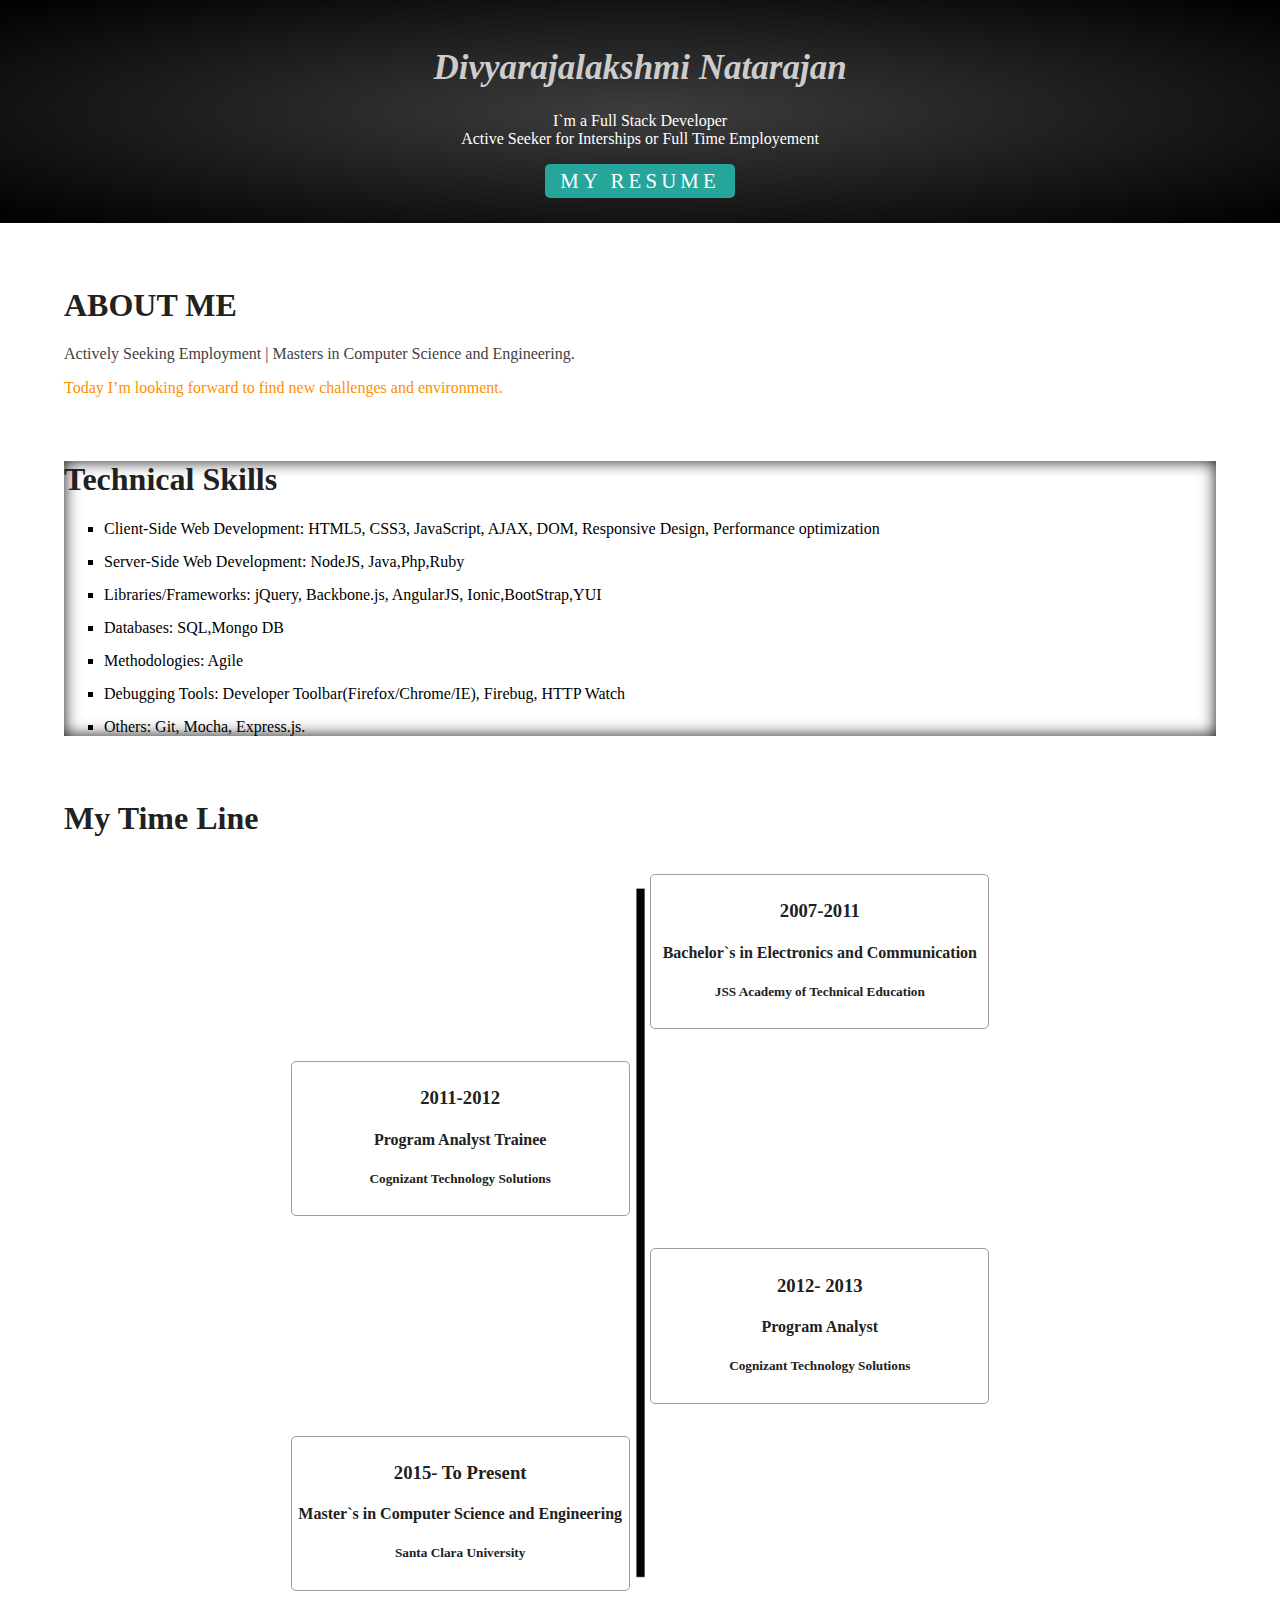
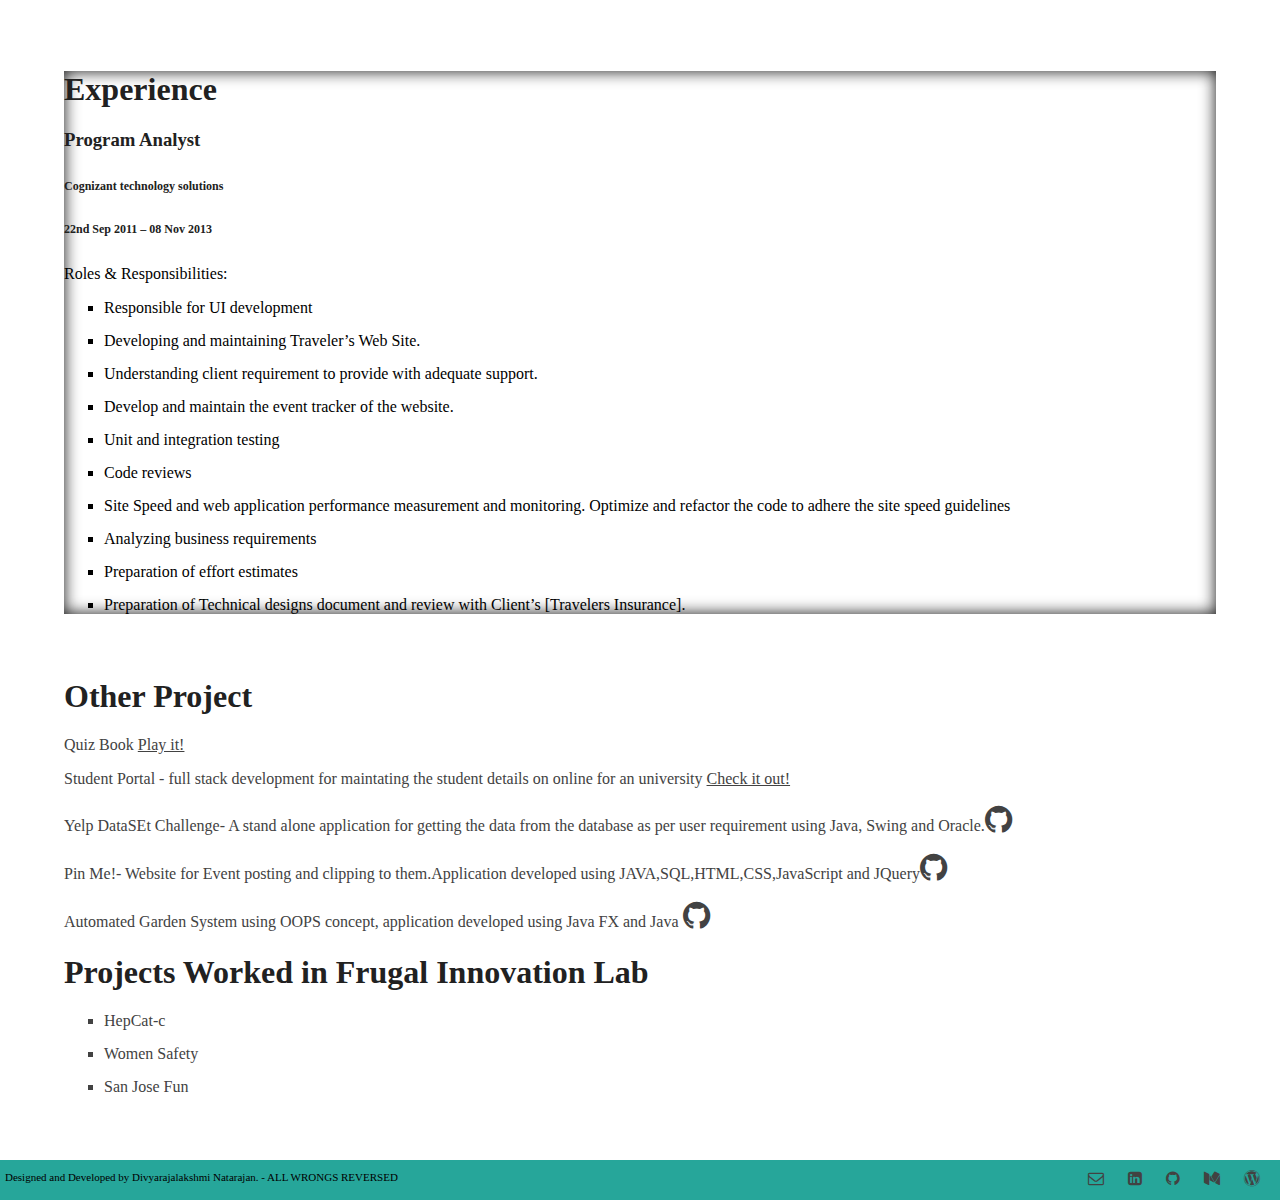
<file: index.html>
<!Doctype html>
<html>

<head>
    <meta charset="utf-8">
    <meta name="viewport" content="width=device-width, initial-scale=1">
    <meta name="description" content="Divyarajalakshmi Natarajan, Full Stack Developer.">
    <meta name="keywords" content="HTML,CSS,XML,JavaScript,Divyarajalakshmi Front end developer,frontend developer,full stack developer,Full Stack developer, full stack">
    <meta name="author" content="Divyarajalakshmi Natarajan">
    <!-- including FortAwesome for the icons to be loaded from this website -->
    <link rel="stylesheet" href="https://maxcdn.bootstrapcdn.com/font-awesome/4.5.0/css/font-awesome.min.css">
    <!-- including the favicon for the title bar -->
    <link rel="icon" href="images/favicon.ico" />
    <!-- including the css stylesheet -->
    <link rel="stylesheet" href="stylesheet.css" />
    <!-- title bar header -->
    <title>Divyarajalakshmi Natarajan - Full Stack Developer</title>
    <!-- <base><a href="index.html"></a></base> -->
</head>

<body>
    <!-- Header of the page -->
    <header>
        <h1>Divyarajalakshmi Natarajan</h1>
        <div id="description">
            <p>I`m a Full Stack Developer
              <br>
              Active Seeker for Interships or Full Time Employement
            </p>
        </div>
        <input type="button" value="MY RESUME" onclick="window.open('docs/Divyarajalakshmi Natarajan Resume.pdf');" class="resumebutton">
    </header>
    <!-- Navigation bar  -->
    <!-- <nav class="navigation">
        <ul class="displaystyle">
            <li class="spacing">
                <a href="#objectives" class="wrap">
                    <i class="fa fa-circle-o">
      <span class="tooltip">
        Objectives</span></i>
                </a>
            </li>
            <li class="spacing">
                <a href="#technicals" class="wrap">
                    <i class="fa fa-circle-o">
      <span class="tooltip">
        Technical Skill
      </span>
    </i>
                </a>
            </li>
            <li class="spacing">
                <a href="#experiences" class="wrap">
                    <i class="fa fa-circle-o">
      <span class="tooltip">
        Experience
      </span>
    </i>
                </a>
            </li>
            <li class="spacing">
                <a href="#employments" class="wrap">
                    <i class="fa fa-circle-o">
      <span class="tooltip">
        Employement</span>
    </i>
                </a>
            </li>
            <li class="spacing">
                <a href="#educations" class="wrap">
                    <i class="fa fa-circle-o">
      <span class="tooltip">
       Education
      </span>
    </i>
                </a>
            </li>
            <li class="spacing">
                <a href="#projects" class="wrap">
                    <i class="fa fa-circle-o">
      <span class="tooltip">
        Project
      </span>
    </i>
                </a>
            </li>
        </ul>
    </nav> -->
    <div class="marginDiv">
        <section class="bg__gerneric" id="objectives">
            <h1> ABOUT ME</h1>
            <p>
                Actively Seeking Employment | Masters in Computer Science and Engineering.
            </p>
            <p class="highlite">Today I’m looking forward to find new challenges and environment.</p>
        </section>
        <section class="bg__gerneric" id="technicals">
            <h1> Technical Skills</h1>
            <ul>
                <li>Client-Side Web Development: HTML5, CSS3, JavaScript, AJAX, DOM, Responsive Design, Performance optimization</li>
                <li>Server-Side Web Development: NodeJS, Java,Php,Ruby</li>
                <li>Libraries/Frameworks: jQuery, Backbone.js, AngularJS, Ionic,BootStrap,YUI</li>
                <li>Databases: SQL,Mongo DB</li>
                <li>Methodologies: Agile</li>
                <li> Debugging Tools: Developer Toolbar(Firefox/Chrome/IE), Firebug, HTTP Watch</li>
                <li>Others: Git, Mocha, Express.js.</li>
            </ul>
        </section>
        <!-- <section class="bg__gerneric" id="employements">
            <h1>Employment history</h1>
            <div class="row">
                <div class="desc">
                    <div>
                        Company Name : Cognizant technology solutions
                    </div>
                    <div>
                        Designation:Program Analyst
                    </div>
                    <div>
                        Start date: Sept 2011
                    </div>
                    <div>
                        End Date:Nov 2013
                    </div>
                </div>
                <div class="image">
                    <a href="http://www.cognizant.com/" target="_blank">
                        <div> <img src="images/cognizant.jpeg" alt="cognizant image"></div>
                    </a>
                </div>
            </div>
        </section>
        <section class="bg__gerneric" id="educations">
            <h1> Education </h1>
            <div class="edu">
                <div class="cimage">
                    <a href="https://scu.edu/" target="_blank">
                        <img src="images/scu.jpeg" alt="Image of Santa clara university">
                    </a>
                </div>
                <div class="cdesc">
                    Pursing Masters in computer science and Engineering @ Santa Clara University, CA
                </div>
            </div>
            <div class="edu">
                <div class="cimage">
                    <a href="www.jssateb.ac.in/" target="_blank">
                        <img src="images/jsslogo.jpeg" alt="Image of JSSATE college">
                    </a>
                </div>
                <div class="cdesc">
                    Bachelors in Technology in Electronics and Communication Engineering, July 2011. Visvesvaraya Technological University, India.
                </div>
            </div>
        </section> -->
        <section class="bg__gerneric">
            <h1>My Time Line</h1>
            <ul class="timeline">
                <!-- <hr width="1" size="500"> -->
                <li class='event'>
                    <h3> 2007-2011 </h3>
                    <h4>Bachelor`s in Electronics and Communication</h4>
                    <h5>JSS Academy of Technical Education</h5>
                </li>
                <li class='event'>
                    <h3>2011-2012</h3>
                    <h4>Program Analyst Trainee</h4>
                    <h5>Cognizant Technology Solutions </h5>
                </li>
                <li class='event'>
                    <h3> 2012- 2013</h3>
                    <h4>Program Analyst</h4>
                    <h5>Cognizant Technology Solutions </h5>
                </li>
                <li class='event'>
                    <h3>2015- To Present</h3>
                    <h4>Master`s in Computer Science and Engineering </h4>
                    <h5>Santa Clara University</h5>
                </li>
            </ul>
        </section>
        <section class="bg__gerneric" id="experiences">
            <h1>Experience</h1>
            <h3>Program Analyst</h3>
            <h6>Cognizant technology solutions</h6>
            <h6>22nd Sep 2011 – 08 Nov 2013</h6>
            <div>Roles & Responsibilities:</div>
            <ul>
                <li>
                    Responsible for UI development </li>
                <li>
                    Developing and maintaining Traveler’s Web Site. </li>
                <li>
                    Understanding client requirement to provide with adequate support.</li>
                <li>
                    Develop and maintain the event tracker of the website.</li>
                <li>
                    Unit and integration testing</li>
                <li>
                    Code reviews </li>
                <li>
                    Site Speed and web application performance measurement and monitoring. Optimize and refactor the code to adhere the site speed guidelines </li>
                <li>
                    Analyzing business requirements </li>
                <li>
                    Preparation of effort estimates</li>
                <li>
                    Preparation of Technical designs document and review with Client’s [Travelers Insurance].</li>
            </ul>
        </section>
        <section class="bg__gerneric" id="projects">
            <h1>Other Project</h1>
            <p>Quiz Book <a href="http:/divyaabilash.github.io/QuizBooks" target="_blank">Play it!</a></p>
            <p>Student Portal - full stack development for maintating the student details on online for an university <a href=" https://divya-assignment4.herokuapp.com/" target="_blank">Check it out!</a></p>
            <p>Yelp DataSEt Challenge- A stand alone application for getting the data from the database as per user requirement using Java, Swing and Oracle.<a href="https://github.com/divyaabilash/MavenPinMe" target="_blank"><i class="fa fa-github fa-2x"></i></a></p>
            <p>Pin Me!- Website for Event posting and clipping to them.Application developed using JAVA,SQL,HTML,CSS,JavaScript and JQuery<a href="https://github.com/divyaabilash/YelpChallenge.git" target="_blank"><i class="fa fa-github fa-2x"></i></a></p>
            <p>Automated Garden System using OOPS concept, application developed using Java FX and Java
                <a href="https://github.com/divyaabilash/Gardening.git" target="_blank"> <i class="fa fa-github fa-2x"></i></a>
            </p>
            <h1>Projects Worked in Frugal Innovation Lab</h1>
                <ul>
                    <li>HepCat-c</li>
                    <li>Women Safety</li>
                    <li>San Jose Fun</li>          
                </ul>
        </section>
    </div>
    <footer>
    <p>
        Designed and Developed by Divyarajalakshmi Natarajan. - ALL WRONGS REVERSED</p>
        <div class="generic">
            <ul class="contacts">
                <li>
                    <a href="mailform.html">
                        <i class="fa fa-envelope-o"></i></a>
                </li>
                <li>
                    <a href="https://www.linkedin.com/in/divyarajalakshminatarajan" target="_blank">
                        <i class="fa fa-linkedin-square "></i>
                    </a>
                </li>
                <li>
                    <a href="https://github.com/divyaabilash" target="_blank">
                        <i class="fa fa-github"></i>
                    </a>
                </li>
                <li>
                    <a href="https://medium.com/@divyarajalakshmin" target="_blank">
                        <i class="fa fa-medium" aria-hidden="true"></i>
                    </a>
                </li>
                <li>
                    <a href="https://divyarajalakshmi.wordpress.com/" target="_blank">
                        <i class="fa fa-wordpress" aria-hidden="true"></i>
                    </a>
                </li>
            </ul>
        </div>
    </footer>
    <!-- google Analytics -->
    <script>
    (function(i, s, o, g, r, a, m) {
        i['GoogleAnalyticsObject'] = r;
        i[r] = i[r] || function() {
            (i[r].q = i[r].q || []).push(arguments)
        }, i[r].l = 1 * new Date();
        a = s.createElement(o),
            m = s.getElementsByTagName(o)[0];
        a.async = 1;
        a.src = g;
        m.parentNode.insertBefore(a, m)
    })(window, document, 'script', '//www.google-analytics.com/analytics.js', 'ga');

    ga('create', 'UA-73085924-1', 'auto');
    ga('send', 'pageview');
    </script>
</body>

</html>
</file>
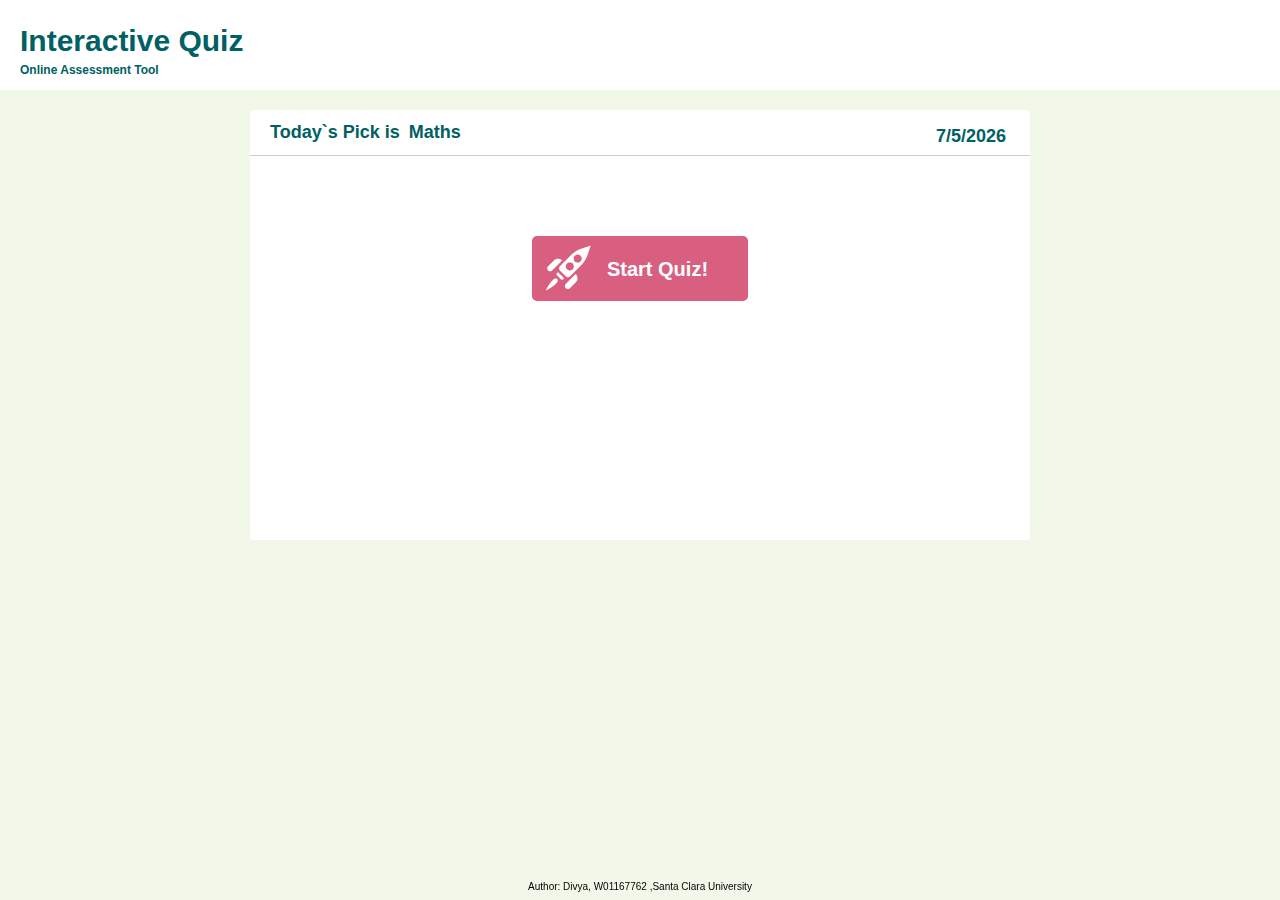
<file: QuizBooks/index.html>
<!DOCTYPE html>
<html>

<head>
    <title>Online Quiz</title>
    <meta name="viewport" content="width=device-width, initial-scale=1">
    <link rel="stylesheet" type="text/css" href="styles.css" />
    <script src="jquery-1.12.1.min.js"></script>
</head>

<body>
    <header>
        <h1>Interactive Quiz</h1>
        <h2>Online Assessment Tool</h2>
    </header>
    <div class="progresscontainer hide">
        <div class="progress" id="timeColor">
            <span class="bar" id="timeProgress" style="width: 100%;"></span>
        </div>
    </div>
    <div class="main">
        <section class="intro">
            <h2>Today`s Pick is <span id="topic"></span>
         <span id="date" class="date"></span></h2>
        </section>
        <div>
            <p class="startSection">
                <input type="button" class="btn start" name="start" id="start" value="Start Quiz!"> </p>
        </div>
        <div class="hide quizsection" id="quizsection">
            <section id="scoreSection">
                <h2>Scores</h2>
                <div class="scoreBlock">
                    <span class="right">
                        <span>Correct: </span>
                        <span id="right">0</span>
                    </span>
                    <span id="time">
                    </span>
                    <span class="wrong">
                        <span>Wrong: </span>
                         <span id="wrong">0</span>
                    </span>
                </div>
            </section>
            <div id="questions" class="questions">
                <div id="question" class="displayquestions">
                </div>
                <div class="buttonContainer">
                    <input type="button" name="start" id="submitAnswer" value="Next Question"  class="buttons"/>
                    <!-- <input type="button" name="start" id="next" value="Next Question" class="buttons"/> -->
                    <input type="button" name="quit" id="quit" value="Quit" class="buttons"/>
                </div>
            </div>
        </div>
    </div>
    <footer>
        <div>
            <p>Author: Divya, W01167762 ,Santa Clara University</p>
        </div>
    </footer>
    <script src="questions.js"></script>
    <script src="cookies.js"></script>
    <script src="app.js"></script>
</body>
<script>
  (function(i,s,o,g,r,a,m){i['GoogleAnalyticsObject']=r;i[r]=i[r]||function(){
  (i[r].q=i[r].q||[]).push(arguments)},i[r].l=1*new Date();a=s.createElement(o),
  m=s.getElementsByTagName(o)[0];a.async=1;a.src=g;m.parentNode.insertBefore(a,m)
  })(window,document,'script','https://www.google-analytics.com/analytics.js','ga');

  ga('create', 'UA-76664010-1', 'auto');
  ga('send', 'pageview');

</script>

</html>
</file>
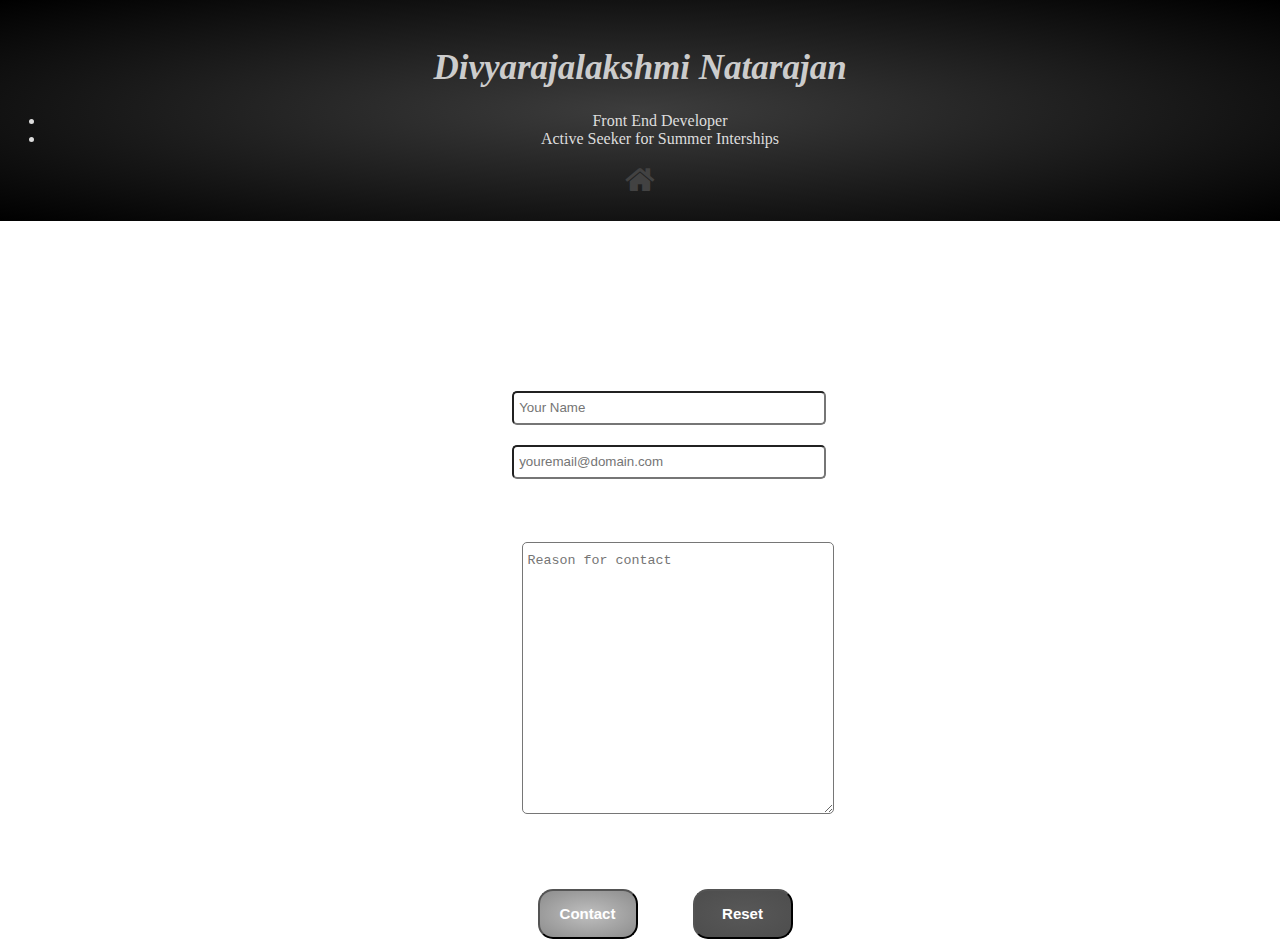
<file: mailform.html>
<!Doctype html>
<html>

<head>
        <meta charset="utf-8">
<meta name="description" content="Divyarajalakshmi Front end developer">
<meta name="keywords" content="HTML,CSS,XML,JavaScript,Divyarajalakshmi Front end developer,frontend developer">
<meta name="author" content="Divyarajalakshmi Natarajan">
    <!-- including the favicon for the title bar -->
    <link rel="icon" href="images/favicon.ico" />
    <!-- including the css stylesheet -->
    <link rel="stylesheet" href="stylesheet.css" />
    <!-- including FortAwesome for the icons to be loaded from this website -->
    <link rel="stylesheet" href="https://maxcdn.bootstrapcdn.com/font-awesome/4.5.0/css/font-awesome.min.css">
    <!-- viewport for responsive -->
<!--     <meta name="viewport" content="width=device-width, initial-scale=1"> -->
    <!-- title bar header -->
    <title>Divyarajalakshmi`s Resume </title>
    <!-- <base><a href="index.html"></a></base> -->
</head>

<body class="padding">
    <!-- <p> in mail page</p> -->
    <header>
        <h1>Divyarajalakshmi Natarajan</h1>
        <ul class="descrition">
            <li>Front End Developer</li>
            <li>Active Seeker for Summer Interships</li>
        </ul>
        <a href="index.html"><i class="fa fa-home fa-2x" aria-hidden="true"></i></a>
    </header>
<form class="mailclass" target="_top" action="mailto:dnatarajan@scu.edu?subject=Hi,Contacting%20from%20Github%20Resume%20Website" method="post" enctype="text/plain"><p> You can reach me @ divyarajalakshmin@gmail.com or dnatarajan@scu.edu</p>
<p>or</p>
    <h2>Reach Me Out @ </h2>
   <p>
   <label> Name: 
   <input class="txtstyle" type="text" name="Name" placeholder="Your Name"></label></p>
<p>
<label>Email:
<input class="txtstyle" type="text" name="Email" placeholder="youremail@domain.com"></label></p>
<label class="labelmsg">Message:</label>
<p><textarea class="textar"  rows="250" cols="50" name="message" placeholder="Reason for contact"></textarea>
</p>
<input class="buttons" type="submit" value="Contact" onClick="history.go(-1);return true;">
<input class="buttonreset" type="reset" value="Reset">

   </form>
   <script>
  (function(i,s,o,g,r,a,m){i['GoogleAnalyticsObject']=r;i[r]=i[r]||function(){
  (i[r].q=i[r].q||[]).push(arguments)},i[r].l=1*new Date();a=s.createElement(o),
  m=s.getElementsByTagName(o)[0];a.async=1;a.src=g;m.parentNode.insertBefore(a,m)
  })(window,document,'script','//www.google-analytics.com/analytics.js','ga');

  ga('create', 'UA-73085924-1', 'auto');
  ga('send', 'pageview');

</script> 
</body>

</html>
</file>
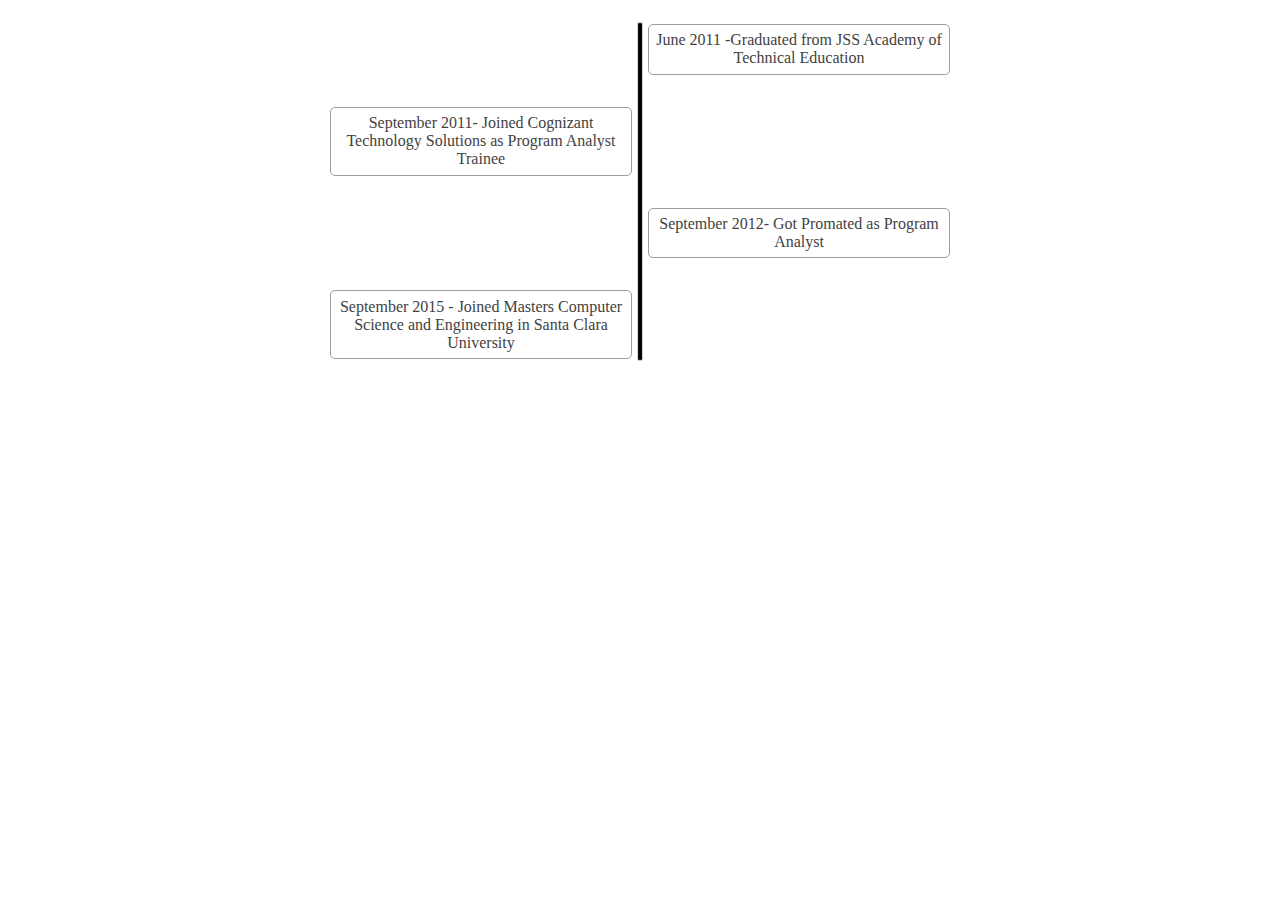
<file: timeline.html>
<!Doctype html>
<head>
<link rel="stylesheet" href="timelinesheet.css">
</head>
<body>
<section>
<ul class="timeline">
<!-- <hr width="1" size="500"> -->
<li class='event'>
June 2011 -Graduated from JSS Academy of Technical Education
</li>
<li class='event'>
September 2011- Joined Cognizant Technology Solutions as Program Analyst Trainee
</li>
<li class='event'>
September 2012- Got Promated as Program Analyst
</li>
<li class='event'>
September 2015 - Joined Masters Computer Science and Engineering in Santa Clara University
</li>	
</ul>
</section>
</body>
</html>
</file>
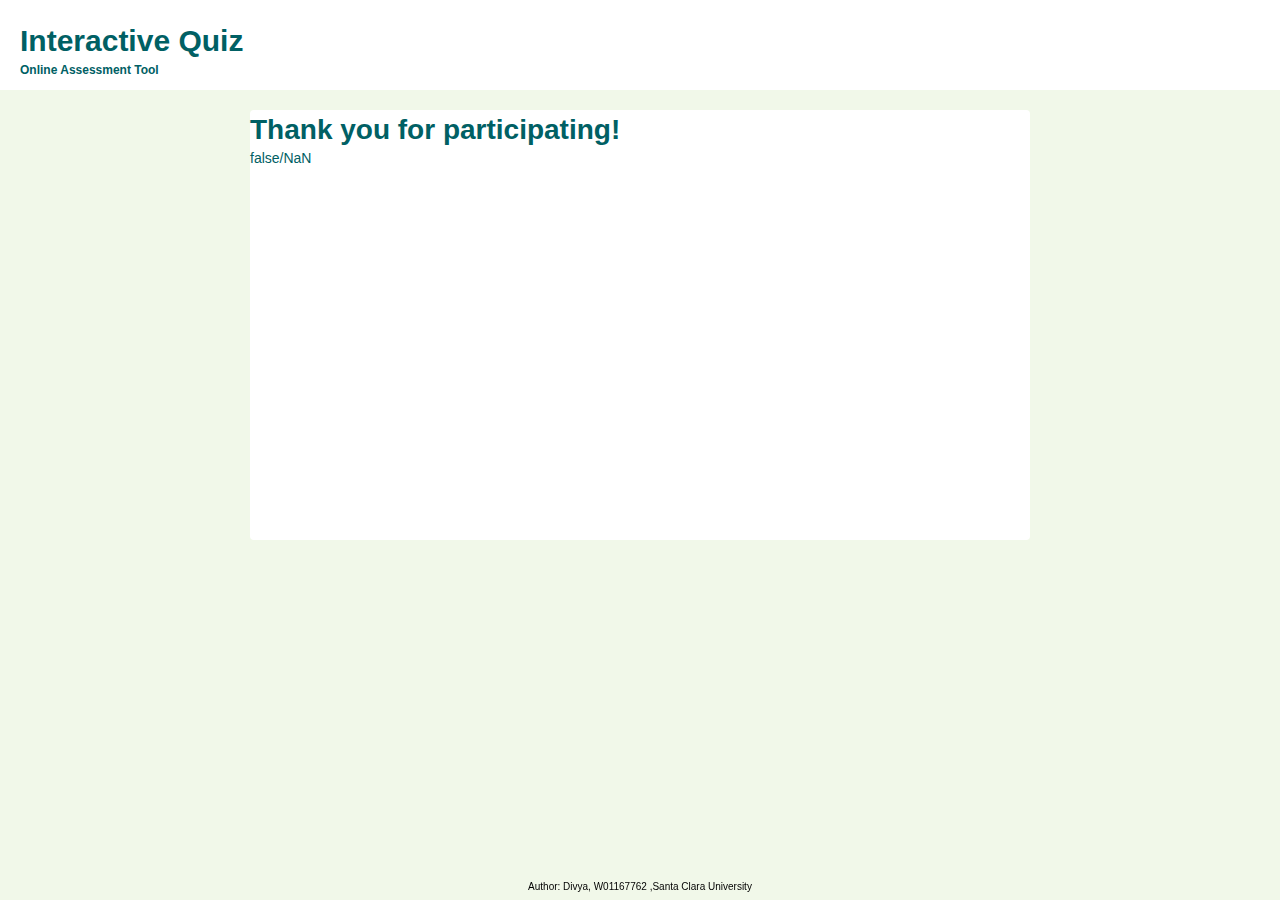
<file: QuizBooks/thankyou.html>
<!DOCTYPE html>
<html>

<head>
    <title>Online Quiz - Thank you!</title>
    <link rel="stylesheet" type="text/css" href="styles.css" />
    <meta name="viewport" content="width=device-width, initial-scale=1">
    <script src="jquery-1.12.1.min.js"></script>
</head>

<body>
    <header>
        <h1>Interactive Quiz</h1>
        <h2>Online Assessment Tool</h2>
    </header>
    <div class="main">
    <section>
        <h1>Thank you for participating!</h1>
        
            <div id="score"></div>
    
    </section>
    </div>
        <footer>
        <div>
            <p>Author: Divya, W01167762 ,Santa Clara University</p>
        </div>
    </footer>
    <script type="text/javascript">
    function getQueryVariable(variable) {
        var query = window.location.search.substring(1);
        var vars = query.split("&");
        for (var i = 0; i < vars.length; i++) {
            var pair = vars[i].split("=");
            if (pair[0] == variable) {
                return pair[1];
            }
        }
        return (false);
    }

    var correct = getQueryVariable('correct');
    var wrong = getQueryVariable('wrong');

    $("#score").html(correct + '/' + (parseInt(correct) + parseInt(wrong)));

    </script>
    <script>
  (function(i,s,o,g,r,a,m){i['GoogleAnalyticsObject']=r;i[r]=i[r]||function(){
  (i[r].q=i[r].q||[]).push(arguments)},i[r].l=1*new Date();a=s.createElement(o),
  m=s.getElementsByTagName(o)[0];a.async=1;a.src=g;m.parentNode.insertBefore(a,m)
  })(window,document,'script','https://www.google-analytics.com/analytics.js','ga');

  ga('create', 'UA-76664010-1', 'auto');
  ga('send', 'pageview');

</script>
</body>

</html>
</file>
<file: stylesheet.css>
body {
    background: white;
    padding: 0%;
    margin: 0%;
    font: 1em "Source Sans Pro", Consolas, "Trebuchet Ms";
    font-weight: 300;
    -webkit-box-sizing: border-box;
    -moz-box-sizing: border-box;
    box-sizing: border-box;
}


/*Navigation bar styles*/

.navigation {
    position: fixed;
    top: 0%;
    right: -230px;
    bottom: 0px;
    width: 310px;
    background: #0E0E0E none repeat scroll 0% 0%;
    list-style-type: none;
    list-style-image: none;
    margin: auto;
    color: white;
    display: block;
}

.displaystyle {
    list-style-type: none;
    margin-top: 75%;
}

.spacing {
    margin-bottom: 5%;
}

.wrap {
    top: 50%;
    color: #26A69A;
    cursor: grab;
    position: relative;
    width: 200px;
    -webkit-transform: translateZ(0);
    /* webkit flicker fix */
    -webkit-font-smoothing: antialiased;
    /* webkit text rendering fix */
}

.wrap .tooltip {
    /*background: black;*/
    text-align: center;
    background-color: #26A69A;
    font-weight: bold;
    bottom: 100%;
    color: #E0E0E0;
    display: block;
    left: -10px;
    margin: 15px;
    opacity: 0;
    padding: 30px 15px;
    pointer-events: none;
    position: absolute;
    width: 100%;
    left: -164px;
    z-index: 1;
    top: -39px;
    width: 104px;
    letter-spacing: 0.1em;
}

.wrap .tooltip:before {
    bottom: -20px;
    content: " ";
    display: block;
    height: 20px;
    left: 0;
    position: absolute;
    width: 100%;
}

.wrap .tooltip:after {
    border-bottom: solid transparent 10px;
    border-top: solid transparent 10px;
    border-left: solid #26A69A 20px;
    left: -10px;
    content: " ";
    height: 0;
    left: 100%;
    margin-left: -4px;
    position: absolute;
    width: 0;
    top: 30%;
}

.wrap:hover .tooltip {
    opacity: 1;
    pointer-events: auto;
    height: 15px;
}


/* IE can just show/hide with no transition */

.lte8 .wrap .tooltip {
    display: none;
}

.lte8 .wrap:hover .tooltip {
    display: block;
}

div::after {
    display: block;
    content: " ";
    clear: both;
}

header {
    text-align: center;
    padding: 25px 5px;
    color: #ddd;
    background-image: #3d3d3d;
    /* Old browsers */
    background-image: -moz-radial-gradient(center, ellipse cover, #3d3d3d 0%, #000000 100%);
    /* FF3.6+ */
    background-image: -webkit-gradient(radial, center center, 0px, center center, 100%, color-stop(0%, #3d3d3d), color-stop(100%, #000000));
    /* Chrome,Safari4+ */
    background-image: -webkit-radial-gradient(center, ellipse cover, #3d3d3d 0%, #000000 100%);
    /* Chrome10+,Safari5.1+ */
    background-image: -o-radial-gradient(center, ellipse cover, #3d3d3d 0%, #000000 100%);
    /* Opera 12+ */
    background-image: -ms-radial-gradient(center, ellipse cover, #3d3d3d 0%, #000000 100%);
    /* IE10+ */
    background-image: radial-gradient(ellipse at center, #3d3d3d 0%, #000000 100%);
    /* W3C */
    filter: progid: DXImageTransform.Microsoft.gradient( startColorstr='#3d3d3d', endColorstr='#000000', GradientType=1);
    /* IE6-9 fallback on horizontal gradient */
    /*background-attachment: fixed;*/
    overflow: hidden;
}

header h1 {
    color: #CCCCCC;
    font-style: italic;
    font-family: "Edwardian Script ITC";
    font-size: 35px;
    font-weight: bold;
}

#description {
    font-family: "chalkboard";
    color: white;
    list-style: none;
    padding: 0%;
    margin: 0%;
}

#description li::after {
    display: block;
    content: "...";
    clear: both;
    color: #585858;
}

.contacts {
    padding: 0px;
    margin: 0px;
}

.contacts li {
    display: inline-block;
    list-style: none;
}

a {
    color: #424242;
}


/*parallax implementation */

[class*="bg__"] {
    height: auto;
    margin-right: 55%;
    /*font-family:"geomanist_regularregular";*/
    /*text-indent: -9999px;*/
    /* fix background */
    background-attachment: fixed;
    /* center it */
    background-position: center center;
    /* Scale it nicely to the element */
    background-size: cover;
    margin-top: 5%;
    /* just make it look a bit better ;) */
    &:nth-child(2n) {
        box-shadow: inset 0 0 1em #111;
        color: black;
    }
}

.marginDiv {
    text-decoration: none;
}

div .bg__gerneric {
    background-color: white;
    color: #424242;
    margin: 5%;
}

div .bg__gerneric h1 {
    font-weight: bold;
    color: #212121;
}

div .bg__gerneric h6 {
    font-weight: bold;
    font-size: 0.75em;
    color: #212121;
}

div .bg__gerneric h3 {
    font-weight: bold;
    color: #212121;
}

/*div .bg__gerneric p {
    font-family: "chalkboard";
    font-size: 22px;

}*/

div .bg__gerneric li {
    /*font-family: "chalkboard";*/
    list-style-type: square;
    margin: 15px 0;
    font-size: 01em;
    /*font-weight: bold;*/
    z-index: -1;
    /*font-weight: bold;*/
}

div .bg__gerneric a:hover {
    color: #26A69A;
}

/*.desc {
    float: left;
    width: 75%;
    font-family: "chalkboard";
}

.image {
    float: right;
    width: 25%;
}
*/
/*div .image div img {
    border-radius: 100px;
    overflow: hidden;
    transition-duration: 0.8s;
    transition-property: transform;
}

div .image div img:hover {
    transform: rotate(360deg);
    -webkit-transform: rotate(360deg);
}

.edu {
    margin-bottom: 20px;
    /*font-family: "chalkboard";
}

.cimage {
    float: left;
    width: 150px;
}

.cdesc {
    float: left;
    width: 70%;
    display: flex;
    align-items: center;
    justify-content: center;
    font-size: 1em;
    margin-left: 25px;
    min-height: 150px;
}

.cimage img {
    border-radius: 150px;
    width: 150px;
    transition-duration: 0.8s;
    transition-property: transform;
}

.cimage img:hover {
    transform: rotate(360deg);
    -webkit-transform: rotate(360deg);
}

*/
/*CSS of mailform.html*/

.mailclass {
    color: white;
    text-align: center;
    /*font-family: "chalkboard";*/
    font-size: 20px;
    /*    border-color: solid white;
    border-radius: 10px;*/
}

p::after {
    margin-bottom: 25px;
}

.txtstyle {
    width: 300px;
    height: 30px;
    border-radius: 5px;
    padding: 0px 5px;
}

.labelmsg {
    margin-left: -350px;
    text-align: left;
}

.textar {
    margin-left: 75px;
    margin-bottom: 50px;
    width: 300px;
    height: 250px;
    border-radius: 5px;
    padding: 10px 5px;
}

.buttons {
    background: #707070;
    /* Old browsers */
    background: -moz-radial-gradient(center, ellipse cover, #bfbfbf 0%, #8c8c8c 100%);
    /* FF3.6+ */
    background: -webkit-gradient(radial, center center, 0px, center center, 100%, color-stop(0%, #bfbfbf), color-stop(100%, #8c8c8c));
    /* Chrome,Safari4+ */
    background: -webkit-radial-gradient(center, ellipse cover, #bfbfbf 0%, #8c8c8c 100%);
    /* Chrome10+,Safari5.1+ */
    background: -o-radial-gradient(center, ellipse cover, #bfbfbf 0%, #8c8c8c 100%);
    /* Opera 12+ */
    background: -ms-radial-gradient(center, ellipse cover, #bfbfbf 0%, #8c8c8c 100%);
    /* IE10+ */
    background: radial-gradient(ellipse at center, #bfbfbf 0%, #8c8c8c 100%);
    /* W3C */
    filter: progid: DXImageTransform.Microsoft.gradient( startColorstr='#bfbfbf', endColorstr='#8c8c8c', GradientType=1);
    /* IE6-9 fallback on horizontal gradient */
    border-radius: 15px;
    width: 100px;
    height: 50px;
    color: white;
    font-weight: bold;
    text-align: center;
    margin-left: 50px;
    font-size: 15px;
    /*font-family: "chalkboard";*/
}

.buttons::after {
    margin: 150px;
}

.buttonreset {
    /*font-family: "chalkboard";*/
    background: #707070;
    /* Old browsers */
    background: -moz-radial-gradient(center, ellipse cover, #585858 0%, #4d4d4d 100%);
    /* FF3.6+ */
    background: -webkit-gradient(radial, center center, 0px, center center, 100%, color-stop(0%, #585858), color-stop(100%, #4d4d4d));
    /* Chrome,Safari4+ */
    background: -webkit-radial-gradient(center, ellipse cover, #585858 0%, #4d4d4d 100%);
    /* Chrome10+,Safari5.1+ */
    background: -o-radial-gradient(center, ellipse cover, #585858 0%, #4d4d4d 100%);
    /* Opera 12+ */
    background: -ms-radial-gradient(center, ellipse cover, #585858 0%, #4d4d4d 100%);
    /* IE10+ */
    background: radial-gradient(ellipse at center, #585858 0%, #4d4d4d 100%);
    /* W3C */
    filter: progid: DXImageTransform.Microsoft.gradient( startColorstr='#585858', endColorstr='#4d4d4d', GradientType=1);
    /* IE6-9 fallback on horizontal gradient */
    border-radius: 15px;
    width: 100px;
    height: 50px;
    color: white;
    font-weight: bold;
    text-align: center;
    margin-left: 50px;
    font-size: 15px;
}

.buttonreset:hover {
    color: red;
}


/*css for help.html*/

.helpimg img {
    max-height: 700px;
    max-width: 1198px;
    margin-bottom: 75px;
}

.helpfont {
    /*font-family: "chalkboard";*/
    font-size: 30px;
    color: white;
}

.helpfont a {
    /*font-family: "chalkboard";*/
    font-size: 50px;
    color: white;
    margin-bottom: 50px;
}


/*resume button style and meet up design*/

.resumebutton {
    background-color: #26A69A;
    color: white;
    font: 1.3rem "geomanist_regularregular";
    letter-spacing: 0.2em;
    padding: 5px 15px;
    border-style: none;
    border-radius: 5px;
}

.generic {
    background-color: #26A69A;
    color: #424242;
    letter-spacing: 10px;
    padding: 10px;
    border-style: none;
    align-items: center;
    float: right;
}

.highlite {
    color: #FF8F00;
}

footer {
    height: 40px;
    background-color: #26A69A;
}

footer p {
    color: black;
    padding-left: 5px;
    font: 11px "geomanist_regularregular";
    background-color: #26A69A;
    float:left;
}


/*time line css added on june 29*/


/**, *:after, *:before {
  -webkit-box-sizing: border-box;
  -moz-box-sizing: border-box;
  box-sizing: border-box;
}*/

.timeline {
    margin: 0px auto;
    max-width: 45em;
    overflow: hidden;
    height: auto;
    position: relative;
    padding: 0px;
    list-style-type: none;
    background: url("images/line.svg.png");
    background-repeat: repeat-y;
    background-position: 50% 0;
    background-size: contain;
    font: 1em "Source Sans Pro", Consolas, "Trebuchet Ms";
}

.timeline .event {
    position: relative;
    text-align: center;
    float: right;
    clear: right;
    width: 45%;
    margin: 1em 1.5%;
    border-radius: 5px;
    list-style-type: none;
    display: block;
    padding: .4em;
    background: white;
    z-index: 15;
    color:#212121;
    border: 1px solid #9d9d9d;
    text-decoration: none;
    -webkit-transition: background .15s linear;
    -moz-transition: background .15s linear;
    -ms-transition: background .15s linear;
    -o-transition: background .15s linear;
    transition: background .15s linear;
        /*border-left: 10px solid black;*/
}

.timeline .event:hover {
    background: #F0F4C3;
    color: #004D40;
}

.timeline .event:hover:after {
    background: #505050;
    color:#212121;
}

.timeline .event:nth-of-type(2n) {
    float: left;
    clear: left;
    /*  border-right: 10px solid black;
  border-left:1px solid #9d9d9d;*/
}
/*Responsive designing */
@media only screen and (min-device-width: 320px) and (max-device-width: 640px) and (-webkit-min-device-pixel-ratio: 2) {
[class*="bg__"] {
    margin:0%;
}
  .timeline{
  margin: 0px auto;
  max-width: 40em;
  height: auto;
  position: relative;
  padding: 0px;
  list-style-type: none;
  font: 1em "Source Sans Pro", Consolas, "Trebuchet Ms";
  background: none;
}

.timeline .event {
  position: relative;
  text-align: center;
  clear:both;
/*  float: right;
  clear: right;*/
  width: 94%;
  margin: 1em 1.5%;
  border-radius: 5px;
  list-style-type: none;
  display: block;
  padding: .4em;
  background: white;
  z-index: 15;
  color: #424242;
  border: 1px solid #9d9d9d;
  text-decoration: none;
  -webkit-transition: background .15s linear;
  -moz-transition: background .15s linear;
  -ms-transition: background .15s linear;
  -o-transition: background .15s linear;
  transition: background .15s linear;
  /*border-left: 10px solid black;*/
}

footer{
    height: 76px;
}
.generic {
    background-color: #26A69A;
    color: #424242;
    letter-spacing: 10px;
    padding: 10px 100px;
    border-style: none;
    align-items: center;
}
}
</file>
<file: QuizBooks/styles.css>
body {
    font-family: Helvetica Neue, Arial, sans-serif;
    font-size: 14px;
    margin: 0;
    color: #444;
    line-height: 1.4;

}

p,
h1,
h2,
h3,
h4,
h5,
h6,
section {
    display: block;
    margin: 0;
    padding: 0;
}

.main {
	margin: 20px auto;
	width: 780px;
	background-color: #fff;
    min-height: 430px;
    border-radius: 4px;
}

.hide {
    display: none !important;
}


body{
	background: #F1F8E9;
	color:#006064;
}
header{
	background:white;
	height:50px;
	padding:20px;
	font-size: 15px;
}
header h2{
	font-size: 12px;
}
.startSection {
	margin-top: 60px;
	text-align: center;
}
.intro{
	font-size: 12px;
	padding: 10px 20px;
	    border-bottom: 1px solid #CCC;
}
.intro span{
	padding: 4px;
}

.date{
	display: inline-block;
	float: right;
}

footer{
	color:black;
	bottom: 0px;
	position: fixed;
	width: 100%;
	height: 20px;
	font-size: 10px;
	text-align: center;
}

.btn {
    border: none;
    color: #ffffff;
    display: inline-block;
    float: none;
    font-size: 20px;
    font-weight: bold;
    line-height: 39px;
    outline: none;
    padding: 6px 40px 6px 40px;
    text-shadow: none;
    margin: 20px 0 0 0;
    width: auto;
    white-space: nowrap;
    background-color: #d85f7f;
    border-radius: 5px;
    cursor: pointer;
}

.btn:hover {
	background-color: #ba4564;
	background-position: 28px -9px;
}

.start {
    transition: background-position 0.5s ease;
    background: #d85f7f url(images/plane.png) no-repeat 14px 9px;
    padding: 14px 40px 12px 75px;
}

.bar {
    border-radius: 0px;
    background: #01c37b;
    display: block;
    height: 10px;
    width: 100%;
    transition: width 0.5s ease !important;
}

.progress {
    background: #ff1200;
    height: 10px;
    padding: 0px;
}

.questions{
	padding:20px;
}
.displayquestions{
	font-size: 20px;
}

.displayquestions p{
	margin: 10px;
}

.displayquestions ul{
	list-style: none;
	margin: 0;
    padding: 10px;
}

.displayquestions ul li {
	margin:0;
	padding:0;
}

.displayquestions ul label{
	background:#BDBDBD;
	padding: 10px;
	width: 500px;
	margin: 0px;
	margin-bottom: 15px;
	border-radius: 5px;
	display: block;
	cursor: pointer;
}

.displayquestions ul li input[type=radio]{
	display: none;
}

.displayquestions input[type=radio]:checked + label {
	background:#00695C;
	color: #fff;
}

.displayquestions p input{
	width: 300px;
	margin: 20px 0px 50px 0px;
	border-radius: 5px;
	height: 50px;
	font-size: 15px;
	border: 1px solid #ccc;
}


#scoreSection{
	font-size: 12px;
	border-bottom: solid #00695C;
	clear: both;
	padding: 10px 20px
}
.scoreBlock{
	font-size: 25px;
	text-align: center;	
}
.scoreBlock:after {
    display: block;
    content: ' ';
    clear: both;
}


.right{
	display: inline-block;
	float: left;
}

.wrong{
	display: inline-block;
	float: right;
}

#right, #wrong {
	display: inline-block;
    color: #fff;
	border-radius: 5px;
    padding: 2px 7px;
}

#right {
	background: #01c37b;
}

#wrong {
	background: #ff1200;
}

.displayquestions ul label:hover{
	background:#00695C;
	color: white;
}

.buttons{
    background: #26A69A;
    height: 50px;
    margin-right: 20px;
    width: 200px;
    color: white;
    font-size: 20px;
    border: none;
    border-radius: 5px;
    cursor: pointer;
}

.buttons:hover{
	background:#00695C;
	color: #E8F5E9;
}

.buttonContainer{
	margin: 20px 0 0 10px;
}


/* mobiles Portrait and Landscape */

@media only screen and (min-device-width: 320px) and (max-device-width: 640px) and (-webkit-min-device-pixel-ratio: 2) {
	
	body {
		background-color: #fff;
	}
	.main {
		max-width:100%;
		background: #F1F8E9;
		height: auto;
	}

	header {
		border-bottom: 1px solid #ccc;
	}

	.intro{
	    font-size: 10px;
	}
	.date{
		font-size: 12px;
	}
	.displayquestions p input {
	    width: 200px;	
	}
.scoreBlock{
	    font-size: 12px;
}
	.startSection {
	    margin-top: 60px;
	    text-align: left;
	    margin-left: 45px;
	}
	.buttons{
    width: 100px;
    font-size: 13px;
    margin-left: 2px;
	}
	.displayquestions ul label {
    max-width: 200px;
	}
	.buttonContainer{
		margin-top: 20px;
	}
	footer{
		font-size: 10px;
		bottom: 0px;
	}

}
</file>
<file: timelinesheet.css>
/**, *:after, *:before {
  -webkit-box-sizing: border-box;
  -moz-box-sizing: border-box;
  box-sizing: border-box;
}*/
.timeline{
	margin: 0px auto;
  max-width: 40em;
  overflow: hidden;
  height: auto;
  position: relative;
  padding: 0px;
  list-style-type: none;
  background: url("images/line.svg.png");
  background-repeat: repeat-y;
  background-position: 50% 0;
  background-size: contain;
  font: 1em "Source Sans Pro", Consolas, "Trebuchet Ms";
}


.timeline .event {
  position: relative;
  text-align: center;
  float: right;
  clear: right;
  width: 45%;
  margin: 1em 1.5%;
  border-radius: 5px;
  list-style-type: none;
  display: block;
  padding: .4em;
  background: white;
  z-index: 15;
  color: #424242;
  border: 1px solid #9d9d9d;
  text-decoration: none;
  -webkit-transition: background .15s linear;
  -moz-transition: background .15s linear;
  -ms-transition: background .15s linear;
  -o-transition: background .15s linear;
  transition: background .15s linear;
  /*border-left: 10px solid black;*/
}

.timeline .event:hover {
  background: #e9e9e9;
}
.timeline .event:hover:after {
  background: #505050;
}
.timeline .event:nth-of-type(2n) {
  float: left;
  clear: left;
/*  border-right: 10px solid black;
  border-left:1px solid #9d9d9d;*/
}

.pointer{
  width: 1em;
  height: 1em;

}


@media only screen and (min-device-width: 320px) and (max-device-width: 640px) and (-webkit-min-device-pixel-ratio: 2) {



  .timeline{
  margin: 0px auto;
  max-width: 40em;
  height: auto;
  position: relative;
  padding: 0px;
  list-style-type: none;
  font: 1em "Source Sans Pro", Consolas, "Trebuchet Ms";
  background: none;
}

.timeline .event {
  position: relative;
  text-align: center;
  clear:both;
/*  float: right;
  clear: right;*/
  width: 94%;
  margin: 1em 1.5%;
  border-radius: 5px;
  list-style-type: none;
  display: block;
  padding: .4em;
  background: white;
  z-index: 15;
  color: #424242;
  border: 1px solid #9d9d9d;
  text-decoration: none;
  -webkit-transition: background .15s linear;
  -moz-transition: background .15s linear;
  -ms-transition: background .15s linear;
  -o-transition: background .15s linear;
  transition: background .15s linear;
  /*border-left: 10px solid black;*/
}


}
</file>
